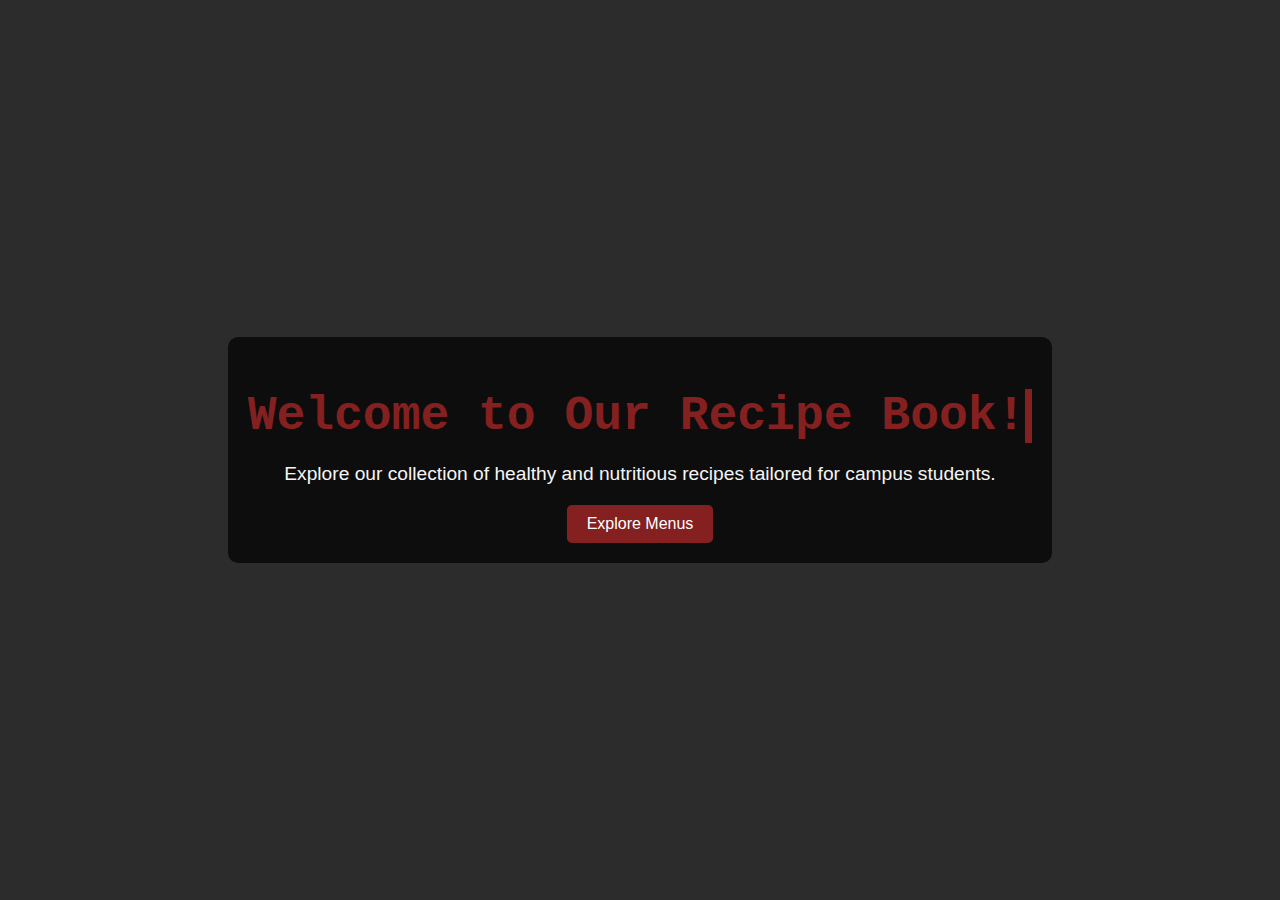
<file: index.html>
<!DOCTYPE html>
<html lang="en">
<head>
    <meta charset="UTF-8">
    <meta name="viewport" content="width=device-width, initial-scale=1.0">
    <title>Welcome | Recipe Book</title>
    <link rel="stylesheet" href="">
    <style>
        body {
            font-family: Arial, sans-serif;
            margin: 0;
            padding: 0;
            box-sizing: border-box;
            background-color: #2c2c2c;
            color: #f5f5f5;
            display: flex;
            justify-content: center;
            align-items: center;
            height: 100vh;
            background-image: url('https://as2.ftcdn.net/v2/jpg/07/87/38/11/1000_F_787381158_JP4ARApIlUzGUGLRRW6f36zwpcAWfAov.jpg'); /* Background image */
            background-size: cover;
            background-position: center;
        }

        .welcome-container {
            text-align: center;
            background-color: rgba(0, 0, 0, 0.7);
            padding: 20px;
            border-radius: 10px;
            transition: transform 0.3s ease;
            max-width: 90%;
            margin: 20px; 
        }

        .welcome-container:hover {
            transform: scale(1.05); 
        }

        @keyframes typing {
            from {
                width: 0;
            }
            to {
                width: 100%;
            }
        }

        @keyframes blink-caret {
            from, to {
                border-color: transparent;
            }
            50% {
                border-color: #852020; 
            }
        }

        .welcome-container h1 {
            color:#852020; 
            font-size: 3em;
            margin-bottom: 10px;
            white-space: nowrap;
            overflow: hidden; 
            border-right: 0.15em solid #852020; 
            animation: typing 3s steps(40, end), blink-caret 0.75s step-end infinite; 
            font-family: 'Courier New', Courier, monospace; 
        }

        .welcome-container p {
            color: #f5f5f5; 
            font-size: 1.2em;
            margin-bottom: 20px;
            transition: color 0.3s ease;
        }

        .welcome-container p:hover {
            color: #852020; 
        }

        .welcome-container button {
            padding: 10px 20px;
            background-color: #852020; 
            color: white;
            border: none;
            cursor: pointer;
            transition: background-color 0.3s ease, transform 0.3s ease;
            font-size: 1em;
            border-radius: 5px;
        }

        .welcome-container button:hover {
            background-color: #c55b5b;
            transform: scale(1.05); 
        }

        /* Media queries for responsive design */
        @media (max-width: 768px) {
            .welcome-container h1 {
                font-size: 2.5em;
            }
            .welcome-container p {
                font-size: 1.1em;
            }
            .welcome-container button {
                font-size: 0.9em;
            }
        }

        @media (max-width: 480px) {
            .welcome-container h1 {
                font-size: 2em;
            }
            .welcome-container p {
                font-size: 1em;
            }
            .welcome-container button {
                font-size: 0.8em;
                padding: 8px 15px;
            }
        }
    </style>
</head>
<body>
    <div class="welcome-container">
        <h1>Welcome to Our Recipe Book!</h1>
        <p>Explore our collection of healthy and nutritious recipes tailored for campus students.</p>
        <a href="menu.html">
            <button>Explore Menus</button>
        </a>
    </div>
</body>
</html>
</file>
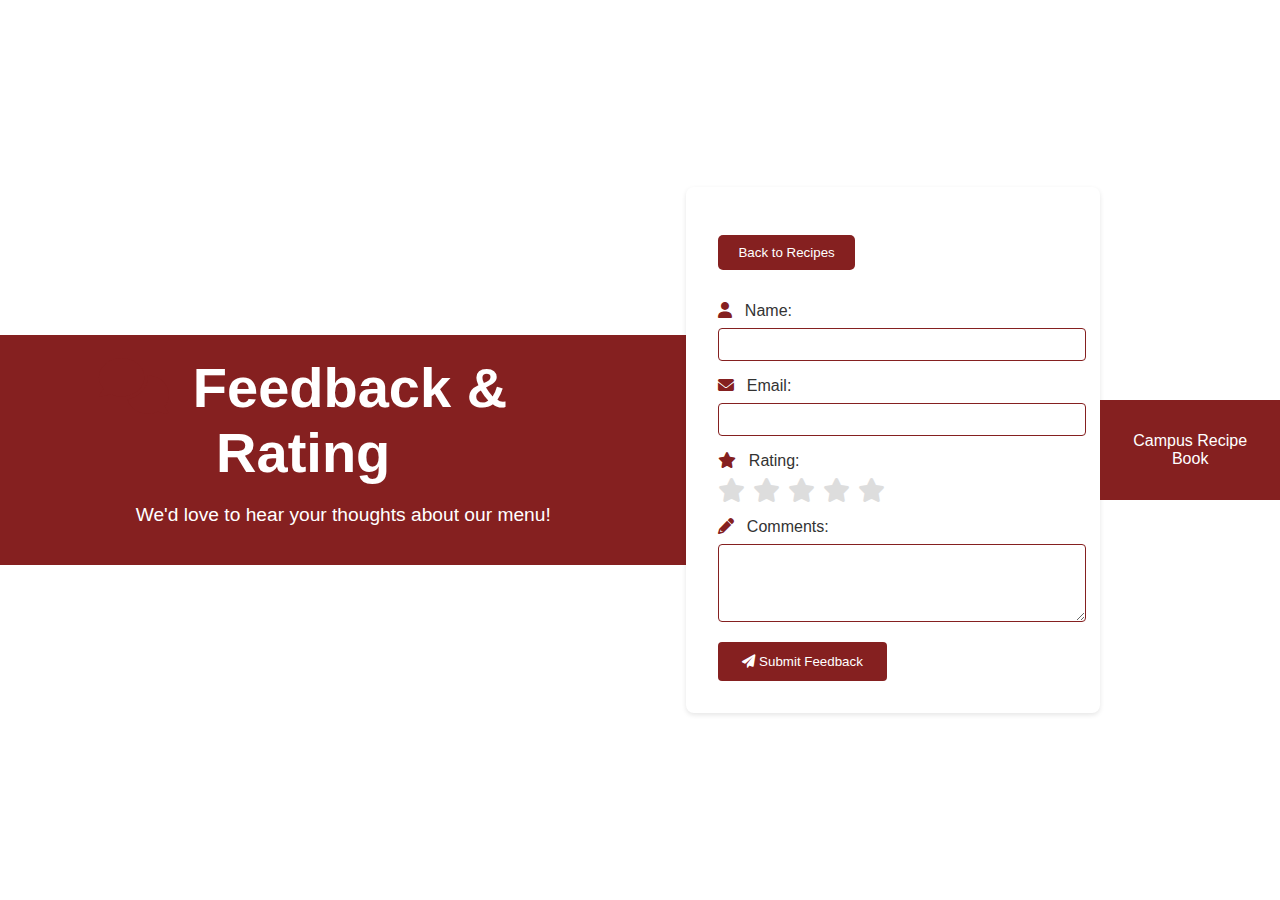
<file: feedback.html>
<!DOCTYPE html>
<html lang="en">
<head>
    <meta charset="UTF-8">
    <meta name="viewport" content="width=device-width, initial-scale=1.0">
    <title>Feedback & Rating</title>
    <link rel="stylesheet" href="https://cdnjs.cloudflare.com/ajax/libs/font-awesome/6.0.0-beta3/css/all.min.css">
    <style>
        body {
            font-family: Arial, sans-serif;
            margin: 0;
            padding: 0;
            background-color: #e5e5e5; 
            
            background: url(https://as2.ftcdn.net/v2/jpg/09/10/28/39/1000_F_910283905_GtTsp3YqJl6Y7U43sXBFZzbdd8bF0ARR.jpg);
            font-family: Arial, sans-serif;
            margin: 0;
            padding: 0;
            box-sizing: border-box;
            color: #f5f5f5;
            display: flex;
            justify-content: center;
            align-items: center;
            height: 100vh;
            background-size: cover;
            background-position: center;
        }

        header {
            background-color: #852020;
            color: white;
            padding: 20px;
            text-align: center;
        }

        header h1 {
            margin: 0;
            font-size: 2em;
            color: white;
            font-family: 'Segoe UI', Tahoma, Geneva, Verdana, sans-serif;
           
            padding-right: 80px;
            font-size: 3.5em;
           

        }

        header p {
            font-size: 1.2em;
        }

        main {
            padding: 2rem;
            max-width: 600px;
            margin: 0 auto;
            background-color: #fff; 
            border-radius: 8px;
            box-shadow: 0 2px 5px rgba(0, 0, 0, 0.1);
        }

        h1 {
            color: #852020; 
        }

        label {
            display: block;
            margin-top: 1rem;
            color: #333; 
        }

        input[type="text"], 
        input[type="email"], 
        textarea {
            width: 100%;
            padding: 0.5rem;
            margin-top: 0.5rem;
            border: 1px solid #852020; 
            border-radius: 4px;
            background-color: #fff; 
            color: #333; 
        }

        #rating {
            display: flex;
            gap: 0.5rem;
            margin-top: 0.5rem;
            cursor: pointer;
        }

        #rating i {
            font-size: 1.5rem;
            color: #ddd;
        }

        #rating i.selected,
        #rating i:hover,
        #rating i:hover ~ i {
            color: #852020; 
        }

        button {
            margin-top: 1rem;
            padding: 0.75rem 1.5rem;
            background-color: #852020; 
            color: #fff;
            border: none;
            border-radius: 4px;
            cursor: pointer;
        }

        button:hover {
            background-color: #c55b5b; 
        }

        footer {
            text-align: center;
            padding: 1rem;
            background-color: #852020; 
            color: #fff;
        }

        .form-icon {
            color: #852020; 
            margin-right: 0.5rem;
        }

        #backBtn {
            padding: 10px 20px;
            background-color: #852020; 
            color: white;
            border: none;
            border-radius: 5px;
            cursor: pointer;
            transition: background-color 0.3s ease;
            margin-bottom: 1rem;
        }

        #backBtn:hover {
            background-color: #c55b5b; 
        }

        #backBtn a {
            color: white; 
            text-decoration: none; 
        }

        #p1 {
            color: #ffffff; 
        }
    </style>
</head>
<body>
    <header>
        <h1><i class="fas fa-comments form-icon"></i> Feedback & Rating</h1>
        <p>We'd love to hear your thoughts about our menu!</p>
    </header>
    <main>
        <button id="backBtn"><a href="menu.html">Back to Recipes</a></button>
        <form id="feedbackForm">
            <label for="name"><i class="fas fa-user form-icon"></i> Name:</label>
            <input type="text" id="name" name="name" required>
            
            <label for="email"><i class="fas fa-envelope form-icon"></i> Email:</label>
            <input type="email" id="email" name="email" required>
            
            <label for="rating"><i class="fas fa-star form-icon"></i> Rating:</label>
            <div id="rating">
                <i class="fas fa-star" data-value="1"></i>
                <i class="fas fa-star" data-value="2"></i>
                <i class="fas fa-star" data-value="3"></i>
                <i class="fas fa-star" data-value="4"></i>
                <i class="fas fa-star" data-value="5"></i>
            </div>
            
            <input type="hidden" id="ratingValue" name="rating" required>
            
            <label for="comments"><i class="fas fa-pencil-alt form-icon"></i> Comments:</label>
            <textarea id="comments" name="comments" rows="4" required></textarea>
            
            <button type="submit"><i class="fas fa-paper-plane"></i> Submit Feedback</button>
        </form>
    </main>
    <footer>
        <p id="p1">Campus Recipe Book</p>
    </footer>
    <script>
        // Internal JavaScript
        const stars = document.querySelectorAll('#rating i');
        const ratingInput = document.getElementById('ratingValue');
        let currentRating = 0;

        stars.forEach(star => {
            star.addEventListener('click', function() {
                const rating = this.getAttribute('data-value');
                currentRating = rating;

                stars.forEach(s => {
                    s.classList.remove('selected');
                });

                this.classList.add('selected');
                this.previousElementSibling && this.previousElementSibling.classList.add('selected');
                ratingInput.value = rating;
            });

            star.addEventListener('mouseover', function() {
                const rating = this.getAttribute('data-value');
                stars.forEach(s => {
                    if (s.getAttribute('data-value') <= rating) {
                        s.classList.add('selected');
                    } else {
                        s.classList.remove('selected');
                    }
                });
            });

            star.addEventListener('mouseout', function() {
                stars.forEach(s => {
                    if (s.getAttribute('data-value') <= currentRating) {
                        s.classList.add('selected');
                    } else {
                        s.classList.remove('selected');
                    }
                });
            });
        });

        document.getElementById('feedbackForm').addEventListener('submit', function(event) {
            event.preventDefault();

            const name = document.getElementById('name').value;
            const email = document.getElementById('email').value;
            const rating = document.getElementById('ratingValue').value;
            const comments = document.getElementById('comments').value;

            console.log('Feedback submitted:');
            console.log(`Name: ${name}`);
            console.log(`Email: ${email}`);
            console.log(`Rating: ${rating}`);
            console.log(`Comments: ${comments}`);

            alert('Thank you for your feedback!');
            
            // Reset form
            document.getElementById('feedbackForm').reset();
            stars.forEach(s => s.classList.remove('selected'));
            currentRating = 0;
        });
    </script>
</body>
</html>
</file>
